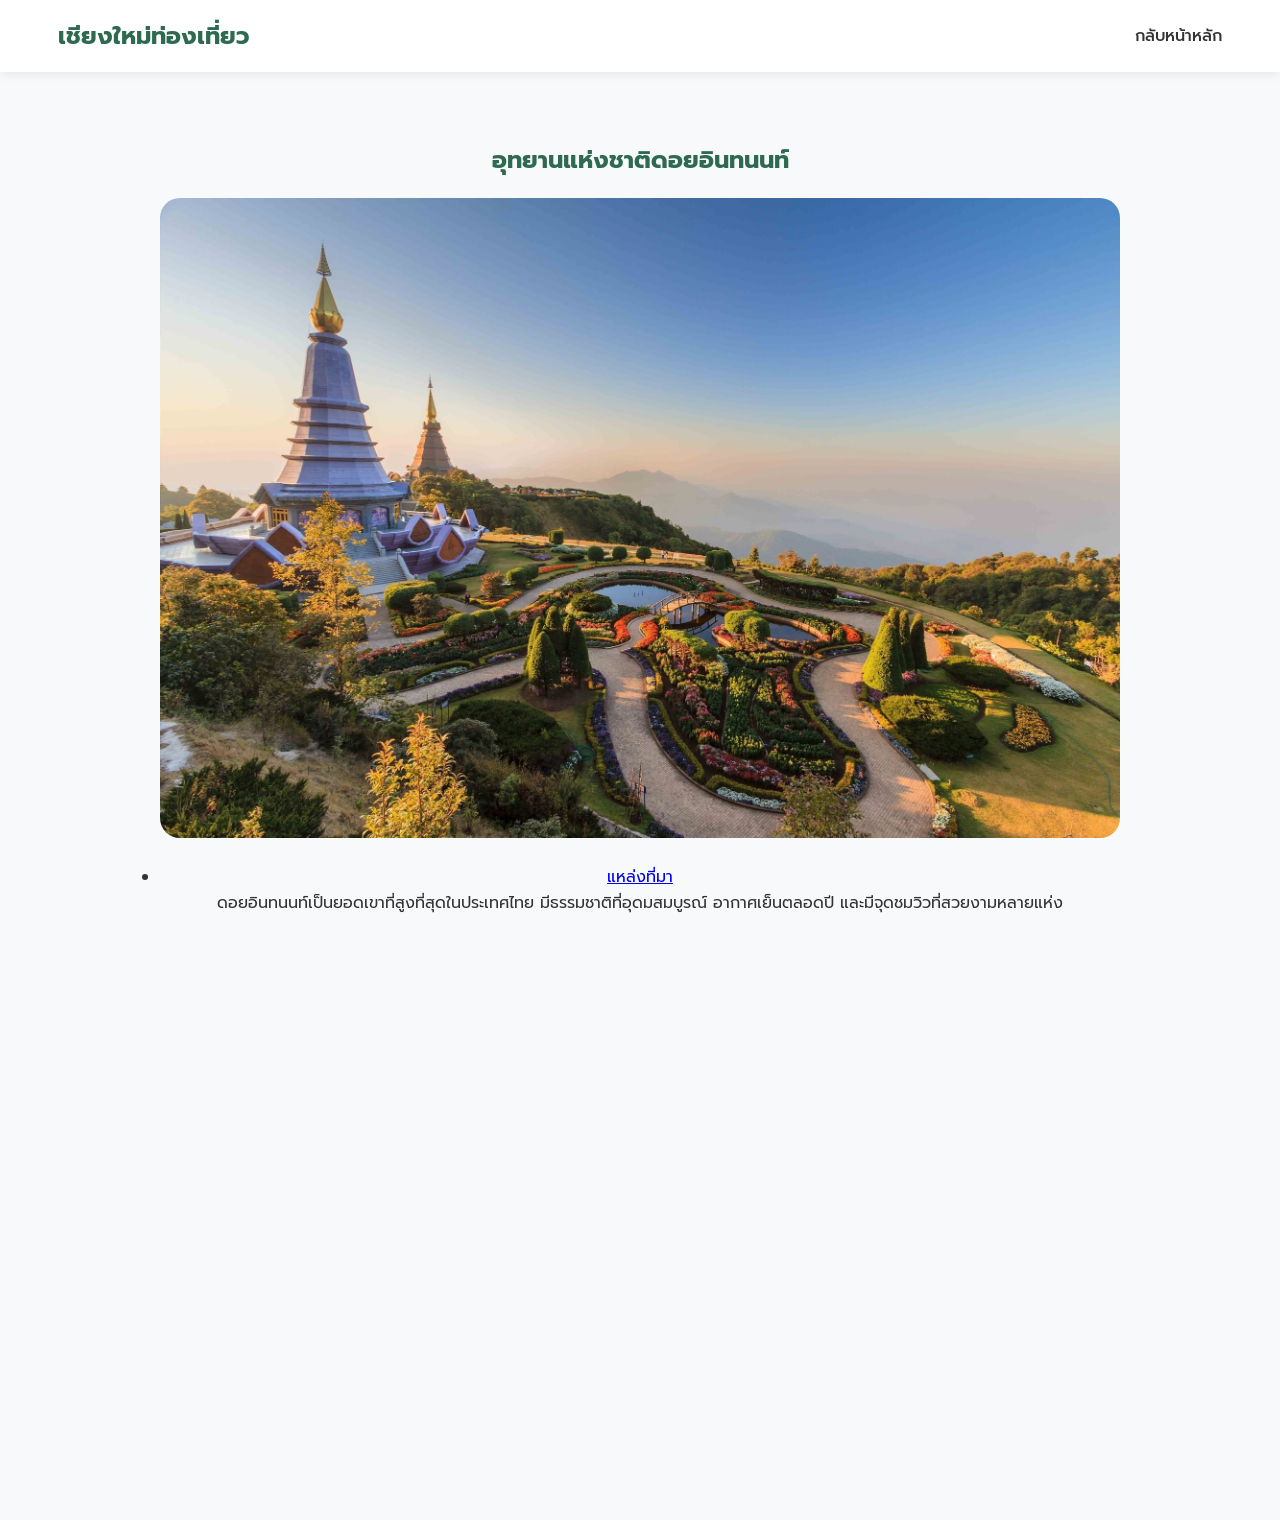
<file: doiinthanon.html>
<!DOCTYPE html>
<html lang="th">
  <head>
    <meta charset="UTF-8" />
    <meta name="viewport" content="width=device-width, initial-scale=1.0" />
    <title>ดอยอินทนนท์</title>
    <link rel="stylesheet" href="styles.css" />
  </head>
  <body>
    <header>
      <nav>
        <div class="logo">เชียงใหม่ท่องเที่ยว</div>
        <ul>
          <li><a href="home.html">กลับหน้าหลัก</a></li>
        </ul>
      </nav>
    </header>

    <section class="detail">
      <h1>อุทยานแห่งชาติดอยอินทนนท์</h1>

      <img src="intanon.jpg" class="detail-img" />
      <ul>
        <li>
          <a
            href="https://www.google.com/imgres?q=%E0%B8%94%E0%B8%AD%E0%B8%A2%E0%B8%AD%E0%B8%B4%E0%B8%99%E0%B8%97%E0%B8%99%E0%B8%99%E0%B8%97%E0%B9%8C&imgurl=https%3A%2F%2Fimage-tc.galaxy.tf%2Fwijpeg-sxrfid5inslt46adwg0pwpho%2Fintanon.jpg&imgrefurl=https%3A%2F%2Fwww.uhotelsresorts.com%2Fth%2Fuchiangmai%2Fattractions%2Fdoi-intanon&docid=_1HCxFKujL7ihM&tbnid=MlUyEcVPSlmOUM&vet=12ahUKEwj-ssD8y6CVAxWV3jQHHcwHPGMQnPAOegQIQBAA..i&w=2000&h=1333&hcb=2&ved=2ahUKEwj-ssD8y6CVAxWV3jQHHcwHPGMQnPAOegQIQBAA"
            >แหล่งที่มา</a
          >
        </li>
      </ul>
      <p>
        ดอยอินทนนท์เป็นยอดเขาที่สูงที่สุดในประเทศไทย มีธรรมชาติที่อุดมสมบูรณ์
        อากาศเย็นตลอดปี และมีจุดชมวิวที่สวยงามหลายแห่ง
      </p>

     <iframe width="560" height="315" src="https://www.youtube.com/embed/gDcLTSHEGIo?si=QPK2po0LTh3zIcoT" title="YouTube video player" frameborder="0" allow="accelerometer; autoplay; clipboard-write; encrypted-media; gyroscope; picture-in-picture; web-share" referrerpolicy="strict-origin-when-cross-origin" allowfullscreen></iframe>
    </section>
  </body>
</html>
</file>
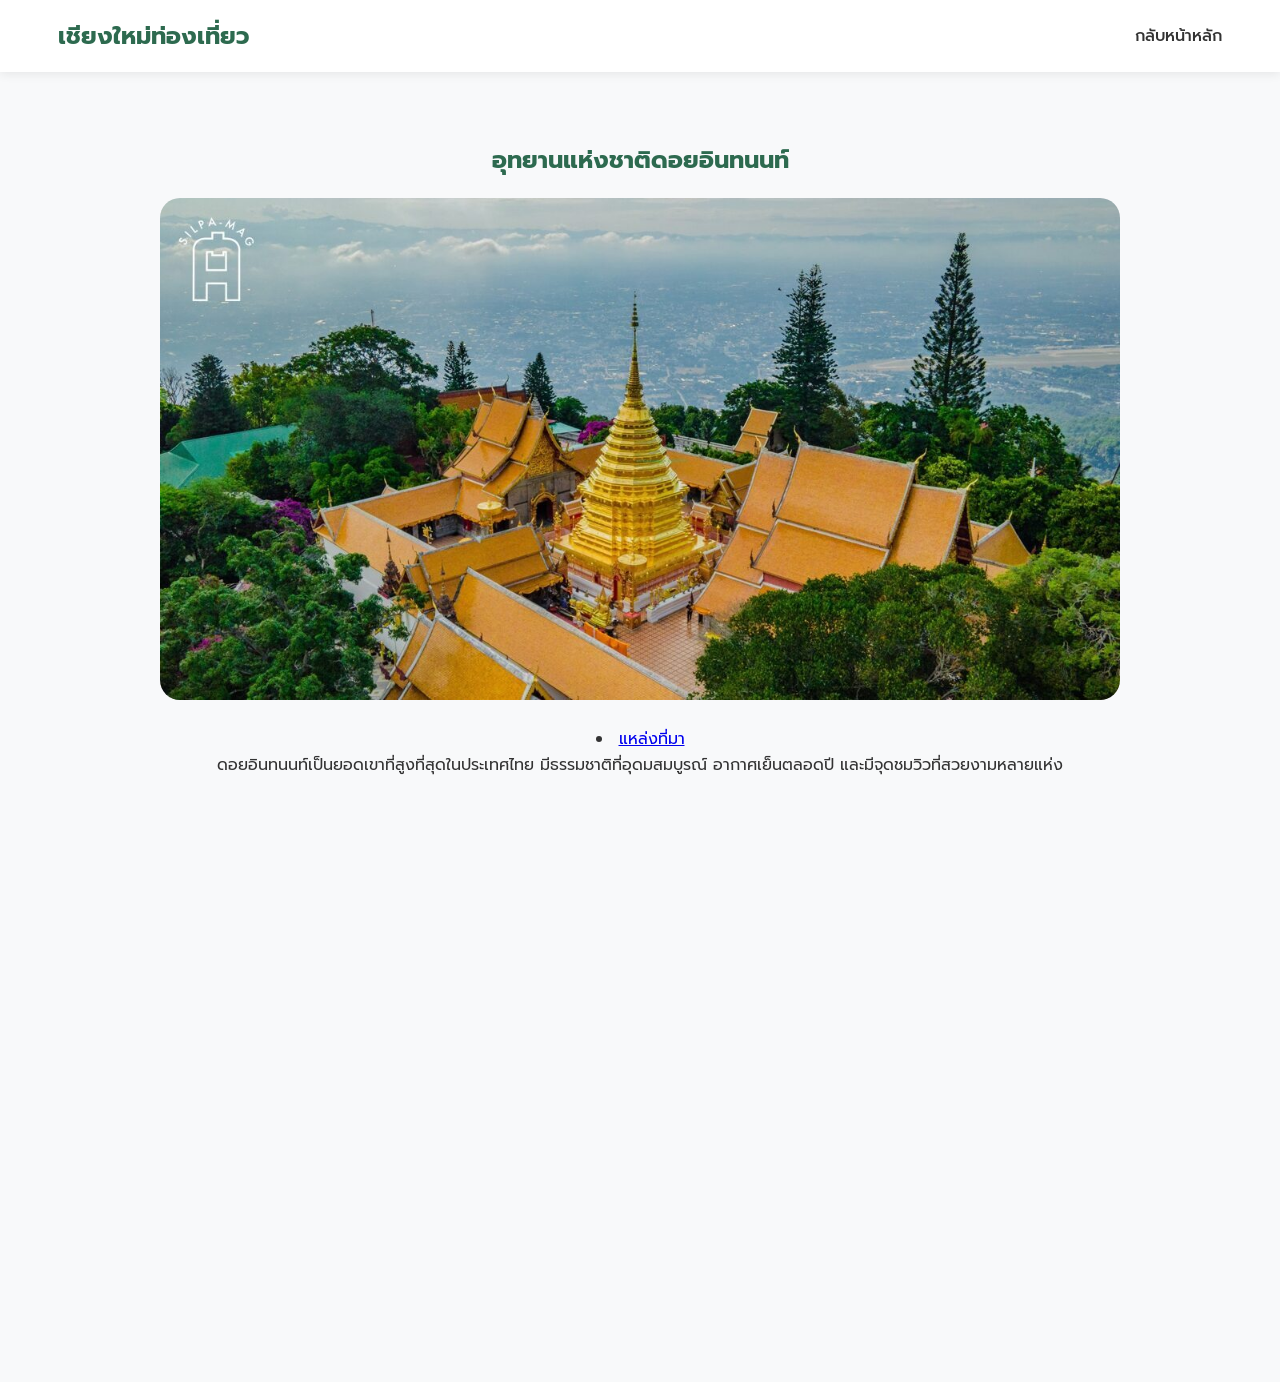
<file: doisuthep.html>
<!DOCTYPE html>
<html lang="th">
  <head>
    <meta charset="UTF-8" />
    <meta name="viewport" content="width=device-width, initial-scale=1.0" />
    <title>ดอยอินทนนท์</title>
    <link rel="stylesheet" href="styles.css" />
  </head>
  <body>
    <header>
      <nav>
        <div class="logo">เชียงใหม่ท่องเที่ยว</div>
        <ul>
          <li><a href="home.html">กลับหน้าหลัก</a></li>
        </ul>
      </nav>
    </header>

    <section class="detail">
      <h1>อุทยานแห่งชาติดอยอินทนนท์</h1>

      <img src="Cover-14.jpg" class="detail-img" />
      <li>
        <a
          href="https://www.google.com/imgres?q=%E0%B8%94%E0%B8%AD%E0%B8%A2%E0%B8%AA%E0%B8%B8%E0%B9%80%E0%B8%97%E0%B8%9E&imgurl=https%3A%2F%2Fwww.silpa-mag.com%2Fwp-content%2Fuploads%2F2024%2F03%2FCover-14.jpg&imgrefurl=https%3A%2F%2Fwww.silpa-mag.com%2Fculture%2Farticle_129104&docid=q6enOn5lBh515M&tbnid=xD_x-I27e1TCKM&vet=12ahUKEwiak4bbzKCVAxUcWOsIHbTVFXkQnPAOegUIkgEQAA..i&w=1200&h=628&hcb=2&ved=2ahUKEwiak4bbzKCVAxUcWOsIHbTVFXkQnPAOegUIkgEQAA"
          >แหล่งที่มา</a
        >
      </li>

      <p>
        ดอยอินทนนท์เป็นยอดเขาที่สูงที่สุดในประเทศไทย มีธรรมชาติที่อุดมสมบูรณ์
        อากาศเย็นตลอดปี และมีจุดชมวิวที่สวยงามหลายแห่ง
      </p>

     <iframe width="560" height="315" src="https://www.youtube.com/embed/2KDiJNOwC4Q?si=Qszika4kMJyNy0tB" title="YouTube video player" frameborder="0" allow="accelerometer; autoplay; clipboard-write; encrypted-media; gyroscope; picture-in-picture; web-share" referrerpolicy="strict-origin-when-cross-origin" allowfullscreen></iframe>
    </section>
  </body>
</html>
</file>
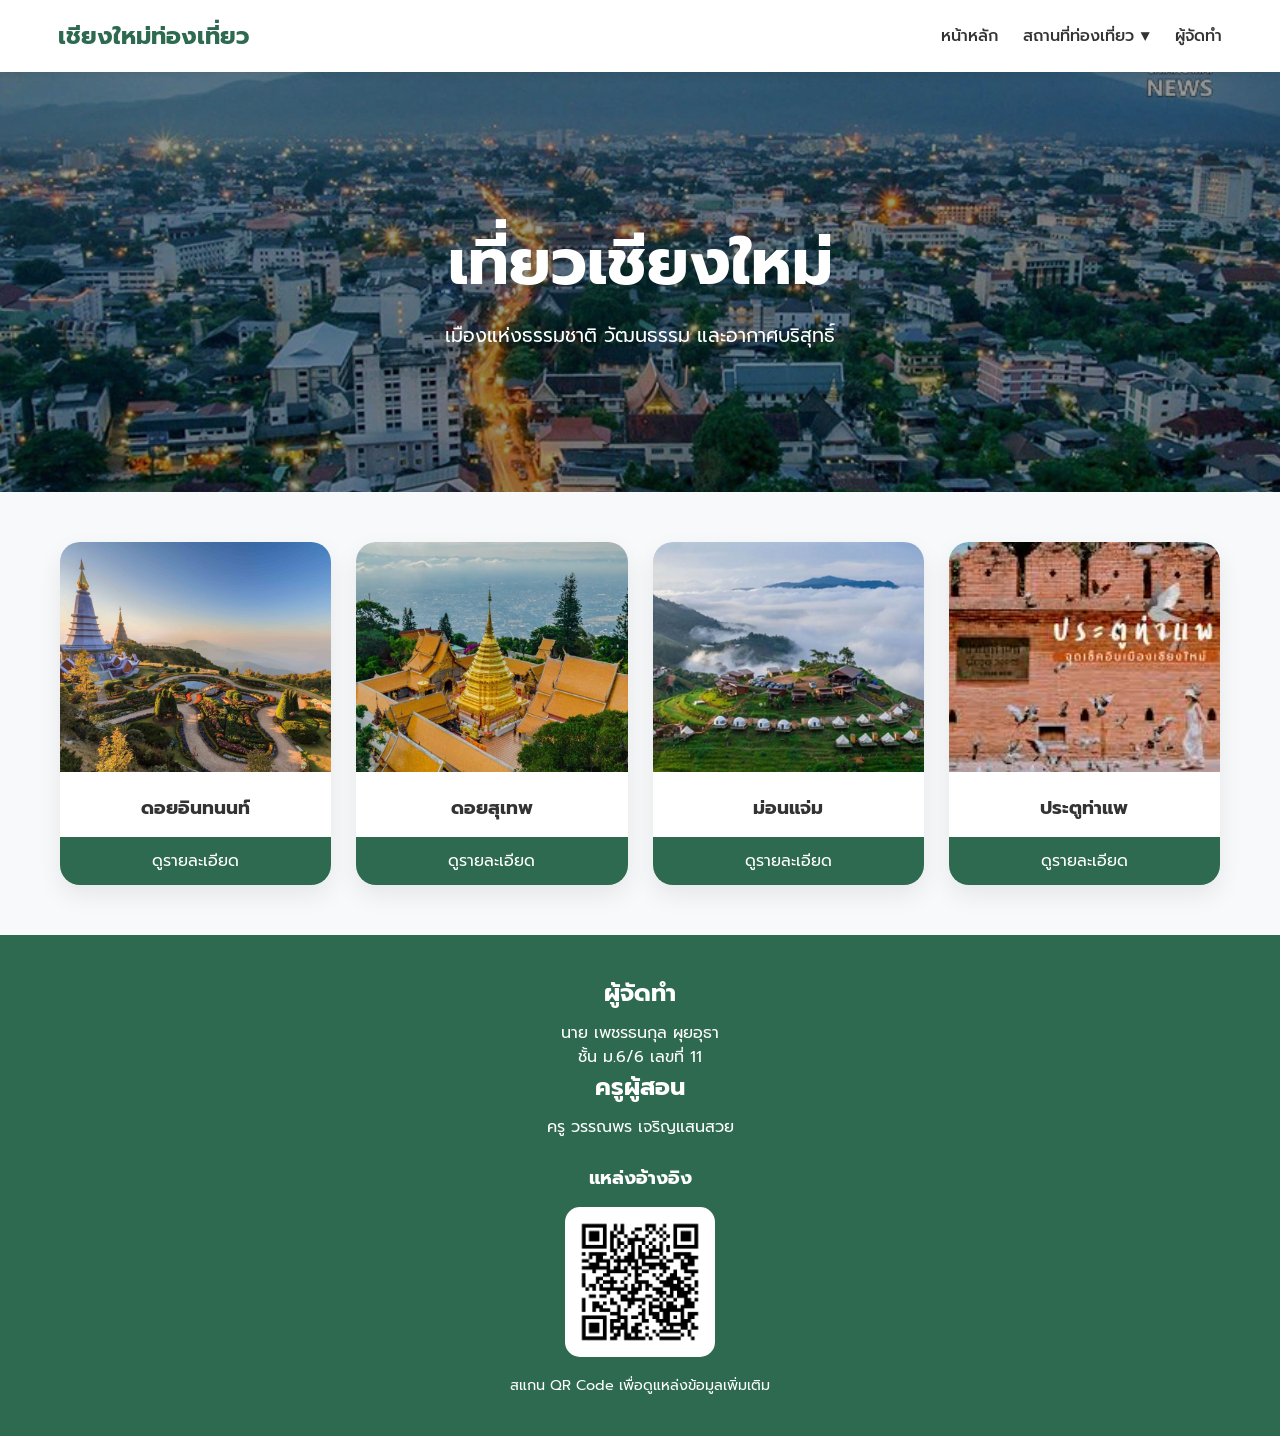
<file: home.html>
<!DOCTYPE html>
<html lang="th">
  <head>
    <meta charset="UTF-8" />
    <meta name="viewport" content="width=device-width, initial-scale=1.0" />
    <title>สถานที่ท่องเที่ยวเชียงใหม่</title>
    <link rel="stylesheet" href="styles.css" />
  </head>
  <body>
    <header>
      <nav>
        <div class="logo">เชียงใหม่ท่องเที่ยว</div>

        <ul>
          <li><a href="#">หน้าหลัก</a></li>

          <li class="dropdown">
            <a href="#">สถานที่ท่องเที่ยว ▼</a>

            <div class="dropdown-content">
              <a href="doiinthanon.html">ดอยอินทนนท์</a>
              <a href="doisuthep.html">ดอยสุเทพ</a>
              <a href="monjam.html">ม่อนแจ่ม</a>
              <a href="thaepaegate.html">ประตูท่าแพ</a>
            </div>
          </li>

          <li><a href="#creator">ผู้จัดทำ</a></li>
        </ul>
      </nav>
    </header>

    <section class="banner">
      <h1>เที่ยวเชียงใหม่</h1>
      <p>เมืองแห่งธรรมชาติ วัฒนธรรม และอากาศบริสุทธิ์</p>
    </section>

    <section class="places">
      <div class="card">
        <img src="intanon.jpg" />
        <h3>ดอยอินทนนท์</h3>
        <a href="doiinthanon.html">ดูรายละเอียด</a>
      </div>

      <div class="card">
        <img src="Cover-14.jpg" />
        <h3>ดอยสุเทพ</h3>
        <a href="doisuthep.html">ดูรายละเอียด</a>
      </div>

      <div class="card">
        <img src="monjam.jpg" />
        <h3>ม่อนแจ่ม</h3>
        <a href="monjam.html">ดูรายละเอียด</a>
      </div>

      <div class="card">
        <img src="thapea.jpeg" />
        <h3>ประตูท่าแพ</h3>
        <a href="thaepaegate.html">ดูรายละเอียด</a>
      </div>
    </section>

    <footer id="creator">
      <h2>ผู้จัดทำ</h2>

      <p>นาย เพชรธนกุล ผุยอุธา</p>
      <p>ชั้น ม.6/6 เลขที่ 11</p>
      <h2>ครูผู้สอน</h2>

      <p>ครู วรรณพร เจริญแสนสวย</p>

      <div class="reference">
        <h3>แหล่งอ้างอิง</h3>

        <img src="qr-code.png" alt="QR Code แหล่งอ้างอิง" />

        <p>สแกน QR Code เพื่อดูแหล่งข้อมูลเพิ่มเติม</p>
      </div>
    </footer>
  </body>
</html>
</file>
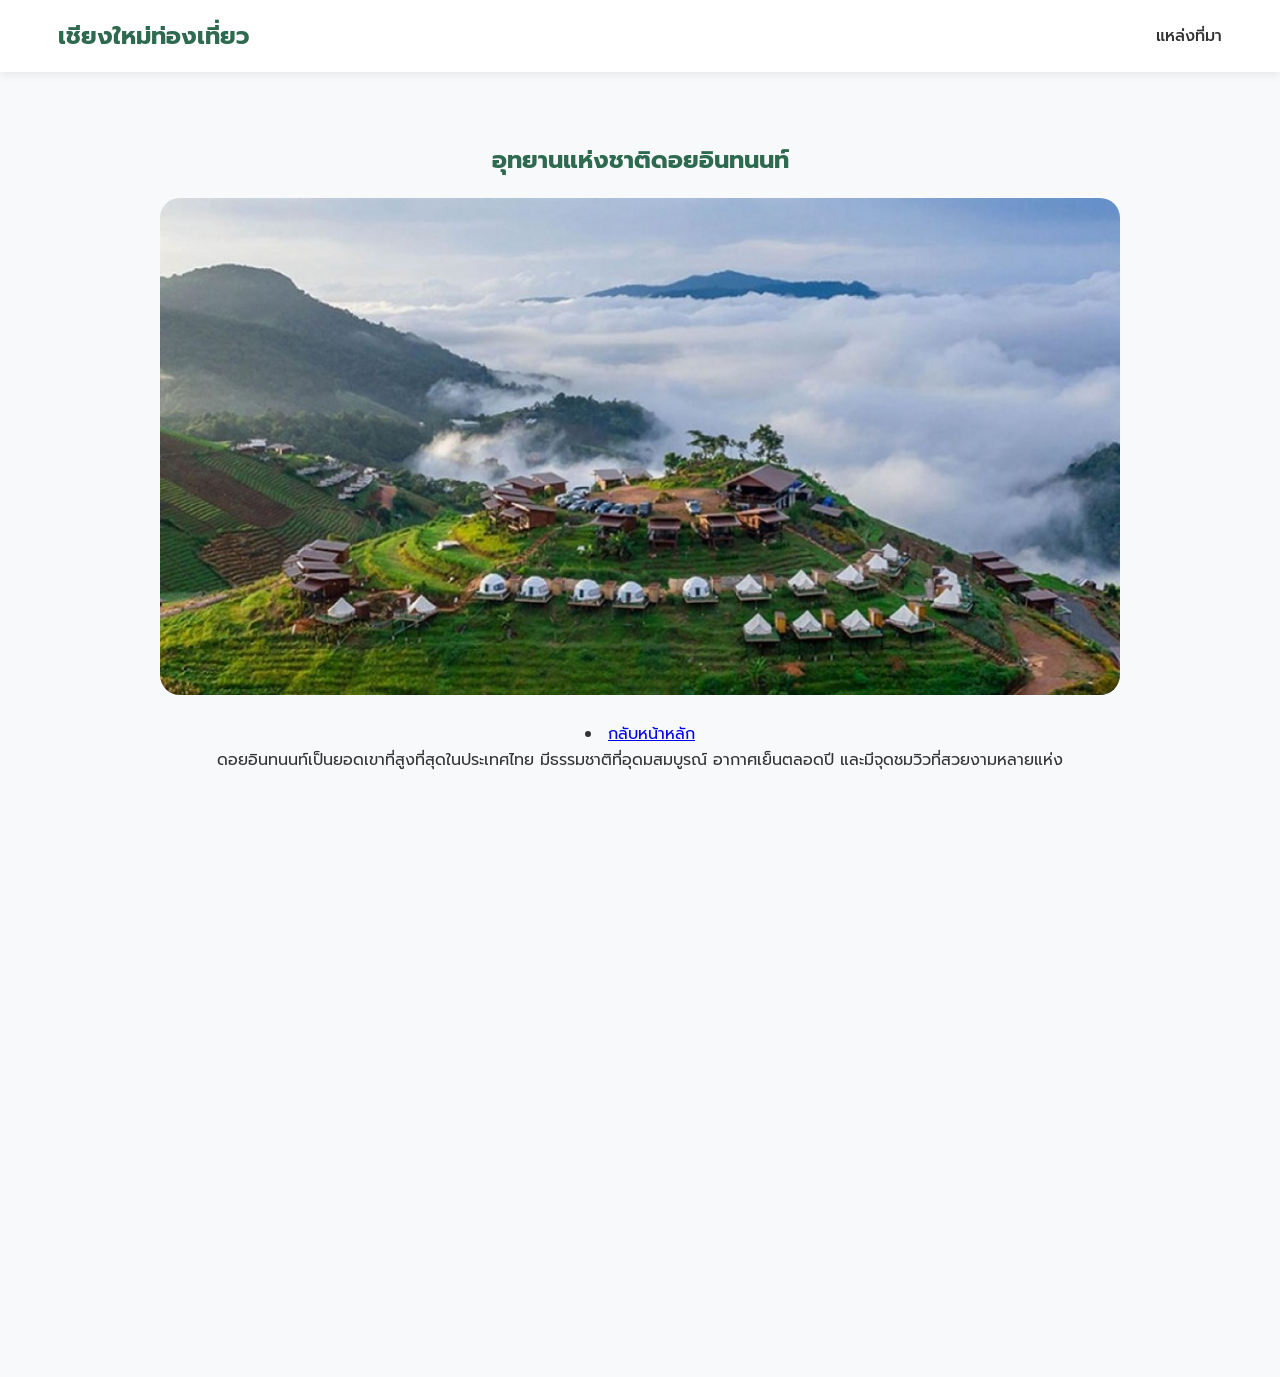
<file: monjam.html>
<!DOCTYPE html>
<html lang="th">
  <head>
    <meta charset="UTF-8" />
    <meta name="viewport" content="width=device-width, initial-scale=1.0" />
    <title>ดอยอินทนนท์</title>
    <link rel="stylesheet" href="styles.css" />
  </head>
  <body>
    <header>
      <nav>
        <div class="logo">เชียงใหม่ท่องเที่ยว</div>
        <ul>
          <li>
            <a
              href="https://www.google.com/imgres?q=%E0%B8%A1%E0%B9%88%E0%B8%AD%E0%B8%99%E0%B9%81%E0%B8%88%E0%B9%88%E0%B8%A1&imgurl=https%3A%2F%2Ff.tpkcdn.com%2Freview-source%2F34378a9b-6c9a-0460-e9d3-5e856375315e.jpg&imgrefurl=https%3A%2F%2Fm.thetrippacker.com%2Fth%2Freview%2F%25E0%25B8%25A1%25E0%25B9%2588%25E0%25B8%25AD%25E0%25B8%2599%25E0%25B9%2581%25E0%25B8%2588%25E0%25B9%2588%25E0%25B8%25A1%25E0%25B9%2581%25E0%25B8%25A1%25E0%25B9%2588%25E0%25B8%25A3%25E0%25B8%25B4%25E0%25B8%25A1%25E0%25B9%2580%25E0%25B8%258A%25E0%25B8%25B5%25E0%25B8%25A2%25E0%25B8%2587%25E0%25B9%2583%25E0%25B8%25AB%25E0%25B8%25A1%25E0%25B9%2588%2F13103&docid=o7YncOa3nPH_gM&tbnid=sICWZJncatHU6M&vet=12ahUKEwjAzerqzKCVAxX-W-sIHeIVK-sQnPAOegUIjgEQAA..i&w=1000&h=518&hcb=2&ved=2ahUKEwjAzerqzKCVAxX-W-sIHeIVK-sQnPAOegUIjgEQAA"
              >แหล่งที่มา</a
            >
          </li>
        </ul>
      </nav>
    </header>

    <section class="detail">
      <h1>อุทยานแห่งชาติดอยอินทนนท์</h1>

      <img src="monjam.jpg" class="detail-img" />
      <li><a href="home.html">กลับหน้าหลัก</a></li>

      <p>
        ดอยอินทนนท์เป็นยอดเขาที่สูงที่สุดในประเทศไทย มีธรรมชาติที่อุดมสมบูรณ์
        อากาศเย็นตลอดปี และมีจุดชมวิวที่สวยงามหลายแห่ง
      </p>

    <iframe width="560" height="315" src="https://www.youtube.com/embed/czW0PmoIsiU?si=ZPI0fin4THgDDsvK" title="YouTube video player" frameborder="0" allow="accelerometer; autoplay; clipboard-write; encrypted-media; gyroscope; picture-in-picture; web-share" referrerpolicy="strict-origin-when-cross-origin" allowfullscreen></iframe>
    </section>
  </body>
</html>
</file>
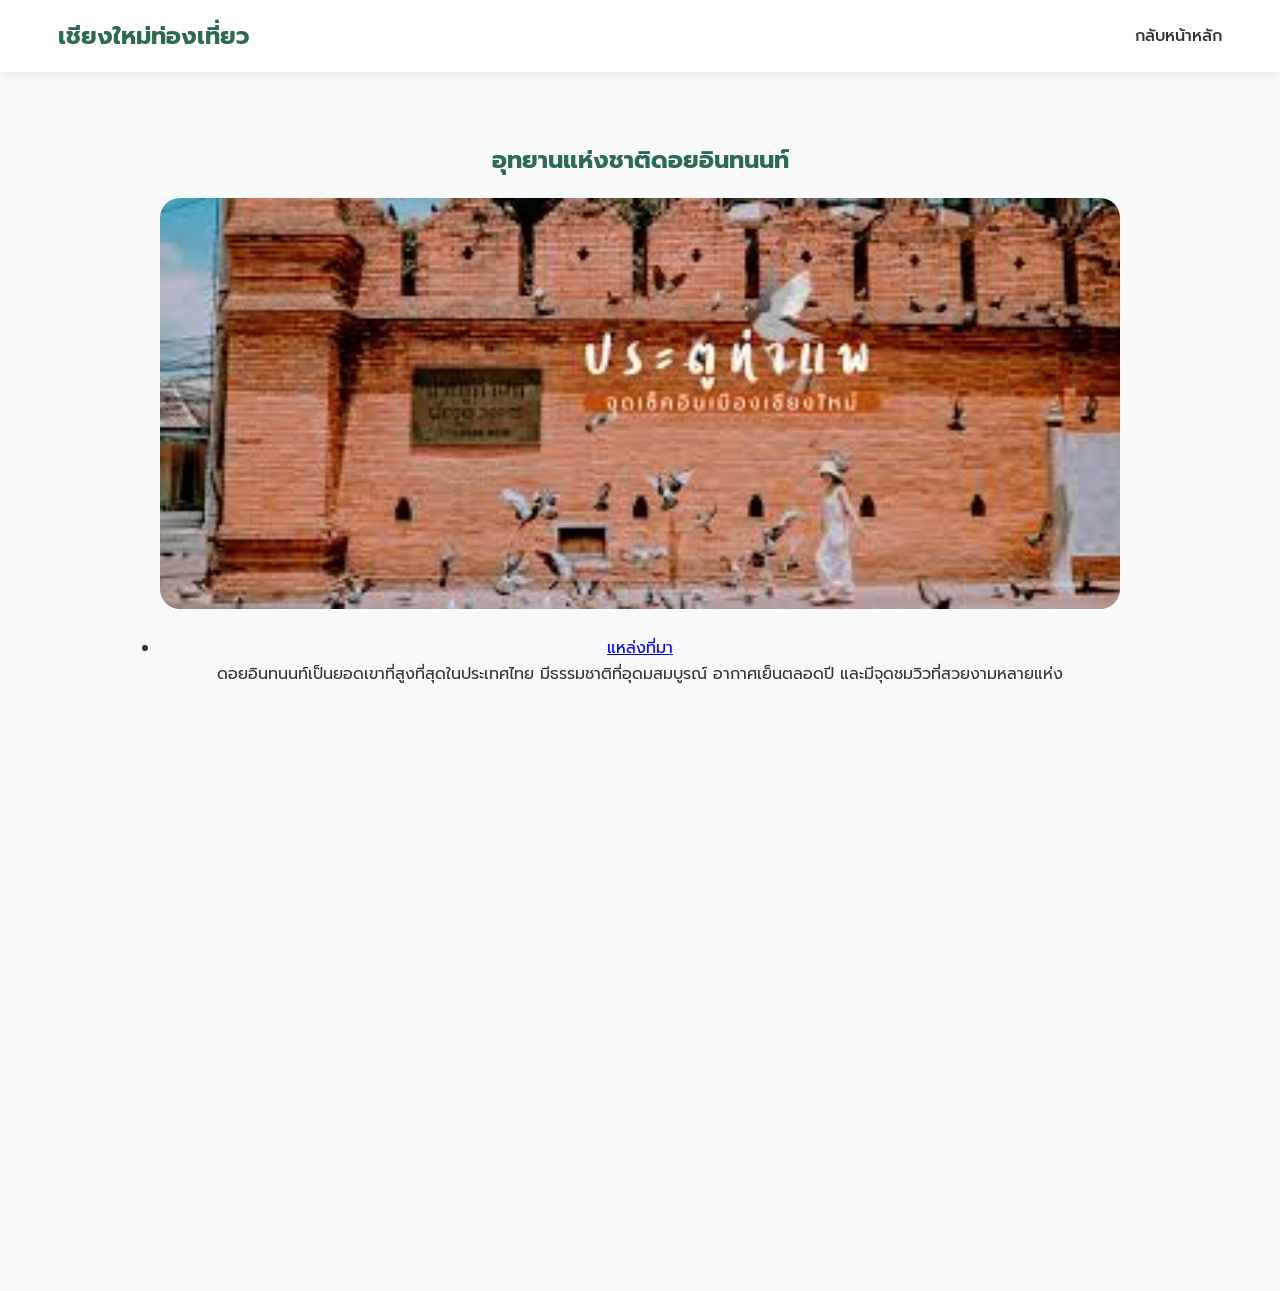
<file: thaepaegate.html>
<!DOCTYPE html>
<html lang="th">
  <head>
    <meta charset="UTF-8" />
    <meta name="viewport" content="width=device-width, initial-scale=1.0" />
    <title>ดอยอินทนนท์</title>
    <link rel="stylesheet" href="styles.css" />
  </head>
  <body>
    <header>
      <nav>
        <div class="logo">เชียงใหม่ท่องเที่ยว</div>
        <ul>
          <li><a href="home.html">กลับหน้าหลัก</a></li>
        </ul>
      </nav>
    </header>

    <section class="detail">
      <h1>อุทยานแห่งชาติดอยอินทนนท์</h1>

      <img src="thapea.jpeg" class="detail-img" />
      <ul>
        <li><a href="https://th.readme.me/p/42241">แหล่งที่มา</a></li>
      </ul>

      <p>
        ดอยอินทนนท์เป็นยอดเขาที่สูงที่สุดในประเทศไทย มีธรรมชาติที่อุดมสมบูรณ์
        อากาศเย็นตลอดปี และมีจุดชมวิวที่สวยงามหลายแห่ง
      </p>

    <iframe width="560" height="315" src="https://www.youtube.com/embed/MkcrUWLAGZ8?si=ahxL_JwMdoKXoPQv" title="YouTube video player" frameborder="0" allow="accelerometer; autoplay; clipboard-write; encrypted-media; gyroscope; picture-in-picture; web-share" referrerpolicy="strict-origin-when-cross-origin" allowfullscreen></iframe>
    </section>
  </body>
</html>
</file>
<file: styles.css>
/* ======================
   Google Font
====================== */
@import url("https://fonts.googleapis.com/css2?family=Prompt:wght@300;400;500;600;700&display=swap");

/* ======================
   Variables
====================== */
:root {
  --primary: #2d6a4f;
  --secondary: #40916c;
  --light: #f8f9fa;
  --white: #ffffff;
  --dark: #333333;
  --shadow: 0 10px 25px rgba(0, 0, 0, 0.08);
}

/* ======================
   Reset
====================== */
* {
  margin: 0;
  padding: 0;
  box-sizing: border-box;
  font-family: "Prompt", sans-serif;
}

html {
  scroll-behavior: smooth;
}

body {
  background: var(--light);
  color: var(--dark);
}

/* ======================
   หน้าเข้าสู่เว็บไซต์
====================== */

.hero {
  height: 100vh;
  background: linear-gradient(rgba(0, 0, 0, 0.35), rgba(0, 0, 0, 0.35)),
    url("../images/banner.jpg");

  background-size: cover;
  background-position: center;

  display: flex;
  justify-content: center;
  align-items: center;
}

.overlay {
  text-align: center;
  background: rgba(255, 255, 255, 0.9);
  padding: 50px;
  border-radius: 25px;
  width: 90%;
  max-width: 600px;
  box-shadow: var(--shadow);
}

.overlay h1 {
  color: var(--primary);
  font-size: 3rem;
  margin-bottom: 10px;
}

.overlay p {
  margin-bottom: 25px;
  font-size: 1.1rem;
}

.btn {
  display: inline-block;
  padding: 14px 35px;
  text-decoration: none;
  color: white;
  background: var(--primary);
  border-radius: 50px;
  transition: 0.3s;
  font-weight: 600;
}

.btn:hover {
  background: var(--secondary);
  transform: translateY(-3px);
}

/* ======================
   Navigation
====================== */

header {
  position: sticky;
  top: 0;
  z-index: 999;
  background: white;
  box-shadow: 0 2px 10px rgba(0, 0, 0, 0.08);
}

nav {
  max-width: 1200px;
  margin: auto;
  display: flex;
  justify-content: space-between;
  align-items: center;
  padding: 18px;
}

.logo {
  color: var(--primary);
  font-size: 1.5rem;
  font-weight: 700;
}

nav ul {
  display: flex;
  list-style: none;
}

nav ul li {
  margin-left: 25px;
  position: relative;
}

nav ul li a {
  text-decoration: none;
  color: var(--dark);
  font-weight: 500;
}

nav ul li a:hover {
  color: var(--primary);
}

/* ======================
   Dropdown
====================== */

/* Dropdown */

.dropdown {
  position: relative;
}

.dropdown-content {
  display: none;
  position: absolute;
  top: 100%; /* ชิดกับเมนู */
  left: 50%;
  transform: translateX(-50%);

  min-width: 220px;
  background: white;
  border-radius: 15px;
  overflow: hidden;
  box-shadow: 0 10px 25px rgba(0, 0, 0, 0.1);

  z-index: 999;
}

/* สร้างพื้นที่กัน hover หลุด */
.dropdown::after {
  content: "";
  position: absolute;
  left: 0;
  right: 0;
  height: 15px;
  top: 100%;
}

.dropdown:hover .dropdown-content {
  display: block;
}

.dropdown-content a {
  display: block;
  padding: 14px 18px;
  text-decoration: none;
  color: #333;
  transition: 0.3s;
}

.dropdown-content a:hover {
  background: #edf7f1;
  color: #2d6a4f;
  padding-left: 25px;
}

/* ======================
   Banner
====================== */

.banner {
  height: 420px;
  background: linear-gradient(rgba(0, 0, 0, 0.4), rgba(0, 0, 0, 0.4)),
    url("4569.png");

  background-size: cover;
  background-position: center;

  display: flex;
  flex-direction: column;
  justify-content: center;
  align-items: center;

  text-align: center;
  color: white;
}

.banner h1 {
  font-size: 4rem;
  margin-bottom: 10px;
}

.banner p {
  font-size: 1.2rem;
}

/* ======================
   Cards
====================== */

.places {
  max-width: 1200px;
  margin: auto;
  padding: 50px 20px;

  display: grid;
  grid-template-columns: repeat(auto-fit, minmax(250px, 1fr));
  gap: 25px;
}

.card {
  background: white;
  border-radius: 20px;
  overflow: hidden;
  box-shadow: var(--shadow);
  transition: 0.3s;
}

.card:hover {
  transform: translateY(-8px);
}

.card img {
  width: 100%;
  height: 230px;
  object-fit: cover;
  transition: 0.5s;
}

.card:hover img {
  transform: scale(1.08);
}

.card h3 {
  padding: 15px;
  text-align: center;
}

.card a {
  display: block;
  text-align: center;
  text-decoration: none;
  background: var(--primary);
  color: white;
  padding: 12px;
  transition: 0.3s;
}

.card a:hover {
  background: var(--secondary);
}

/* ======================
   Detail Page
====================== */

.detail {
  max-width: 1000px;
  margin: 50px auto;
  padding: 20px;
  text-align: center;
}

.detail h1 {
  color: var(--primary);
  margin-bottom: 20px;
}

.detail-img {
  width: 100%;
  border-radius: 20px;
  margin-bottom: 20px;
}

.detail p {
  line-height: 1.8;
  margin-bottom: 25px;
}

.detail iframe {
  width: 100%;
  height: 500px;
  border: none;
  border-radius: 20px;
}

/* ======================
   Footer
====================== */

footer {
  background: var(--primary);
  color: white;
  text-align: center;
  padding: 40px;
}

footer h2 {
  margin-bottom: 10px;
}
.reference {
  margin-top: 25px;
}

.reference h3 {
  margin-bottom: 15px;
}

.reference img {
  width: 150px;
  height: 150px;
  background: white;
  padding: 10px;
  border-radius: 15px;
}

.reference p {
  margin-top: 10px;
  font-size: 0.9rem;
}

/* ======================
   Mobile
====================== */

@media (max-width: 768px) {
  nav {
    flex-direction: column;
    gap: 15px;
  }

  nav ul {
    flex-wrap: wrap;
    justify-content: center;
    gap: 15px;
  }

  nav ul li {
    margin: 0;
  }

  .logo {
    font-size: 1.2rem;
  }

  .overlay {
    padding: 30px;
  }

  .overlay h1 {
    font-size: 2rem;
  }

  .banner {
    height: 280px;
    padding: 20px;
  }

  .banner h1 {
    font-size: 2.2rem;
  }

  .banner p {
    font-size: 1rem;
  }

  .places {
    grid-template-columns: 1fr;
  }

  .detail iframe {
    height: 250px;
  }

  .dropdown-content {
    left: 50%;
    transform: translateX(-50%);
    right: auto;
  }
}
</file>
